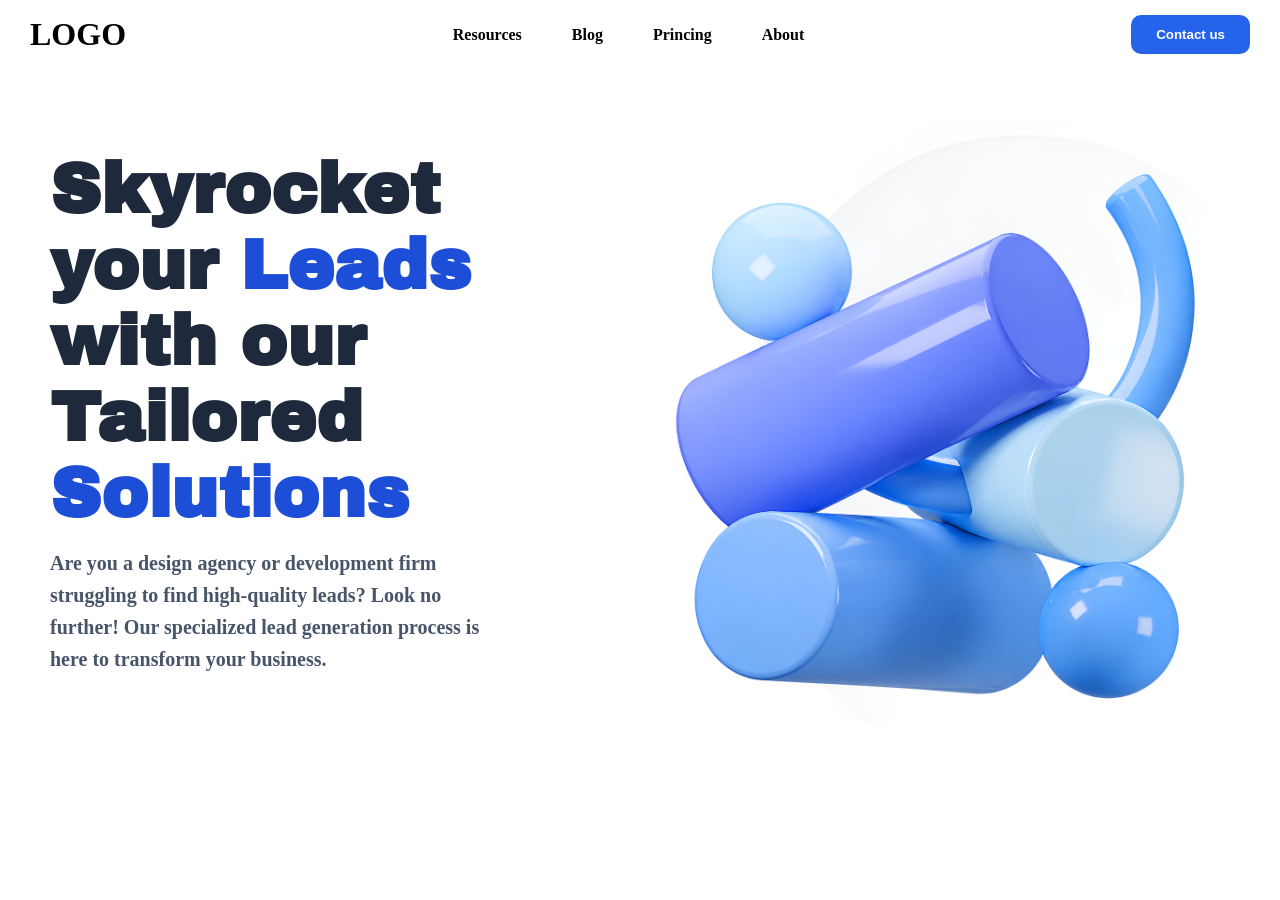
<file: atividade01-site/index.html>
<!DOCTYPE html>
<html lang="pt-br">
<head>
    <meta charset="UTF-8">
    <meta name="viewport" content="width=device-width, initial-scale=1.0">
    <title>atividade01-site</title>
    <link rel="stylesheet" href="css/style.css">
    
</head>
<body>
    <header class="cabecalho">
    <div class="logo">
        <h1>LOGO</h1>
    </div>

    <!-- ESTRUTURA DO MENU -->
    <nav class="menu">
        <ul>
            <li><a href="#">Resources</a></li>
            <li><a href="#">Blog</a></li>
            <li><a href="#">Princing</a></li>
            <li><a href="#">About</a></li>
        </ul>
    </nav>

    <button>Contact us</button>

    </header>

    <section class="secao-sobre">
    <!-- Aqui dentro vamos colocar a caixa da imagem e a caixa de texto -->
         <!-- Caixa da Imagem -->
         
         <!-- Caixa do Texto -->
         <div class="caixa-texto">
             <h1>Skyrocket your <span>Leads</span> with our Tailored <span>Solutions</span></h1>
             <p>
                Are you a design agency or development firm struggling to 
                find high-quality leads? Look no further! Our specialized lead 
                generation process is here to transform your business.
             </p>
            </div>
            
            <div class="caixa-imagem">
                <!-- Salve uma imagem na pasta img e coloque o nome dela aqui embaixo: -->
                <img src="img/Imagem1.png" alt="Imagem do nosso projeto">
            </div>
        </section>

    <script src="js/script.js"></script>
</body>
</html>
</file>
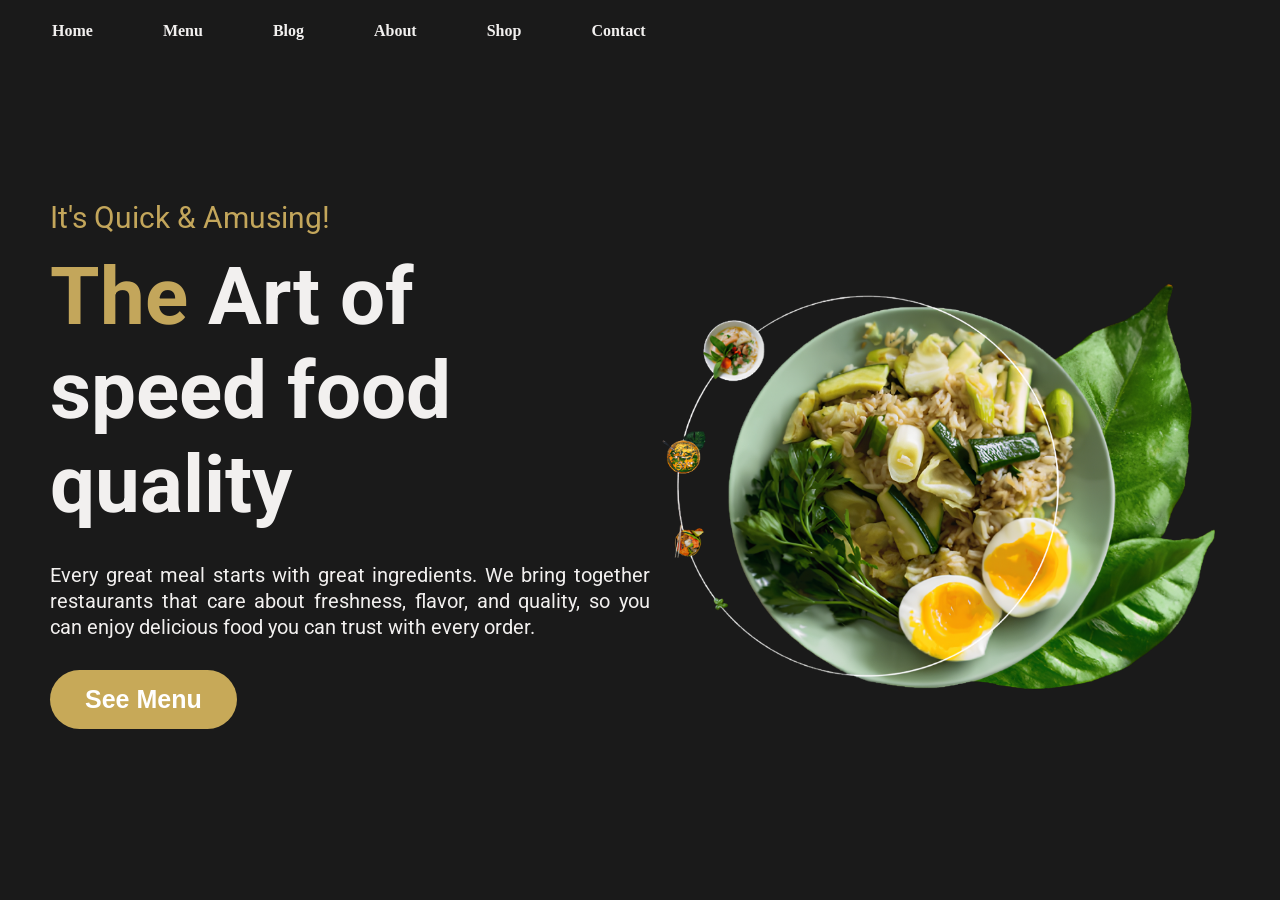
<file: atividade02-site/index.html>
<!DOCTYPE html>
<html lang="pt-br">
<head>
    <meta charset="UTF-8">
    <meta name="viewport" content="width=device-width, initial-scale=1.0">
    <title>atividade02-site</title>
    <link rel="stylesheet" href="css/style.css">
    
</head>
<body>
    <header class="cabecalho">

    <!-- ESTRUTURA DO MENU -->
    <nav class="menu">
        <ul>
            <li><a href="#">Home</a></li>
            <li><a href="#">Menu</a></li>
            <li><a href="#">Blog</a></li>
            <li><a href="#">About</a></li>
            <li><a href="#">Shop</a></li>
            <li><a href="#">Contact</a></li>
        </ul>
    </nav>

    </header>

    <section class="secao-sobre">
    <!-- Aqui dentro vamos colocar a caixa da imagem e a caixa de texto -->
    
    <!-- Caixa do Texto -->
    <div class="caixa-texto">
        <p>It's Quick & Amusing!</p>

        <h1><span>The</span> Art of speed food quality</h1>

        <h2>Every great meal starts with great ingredients. We bring together
           restaurants that care about freshness, flavor, and quality, so you
           can enjoy delicious food you can trust with every order. 
        </h2>

        <button>See Menu</button>
    </div>

    <!-- Caixa da Imagem -->
    <div class="caixa-imagem">
        <!-- Salve uma imagem na pasta img e coloque o nome dela aqui embaixo: -->
        <img src="img/Imagem2.png" alt="Lamen">
    </div>

    </section>

    <script src="js/script.js"></script>
</body>
</html>
</file>
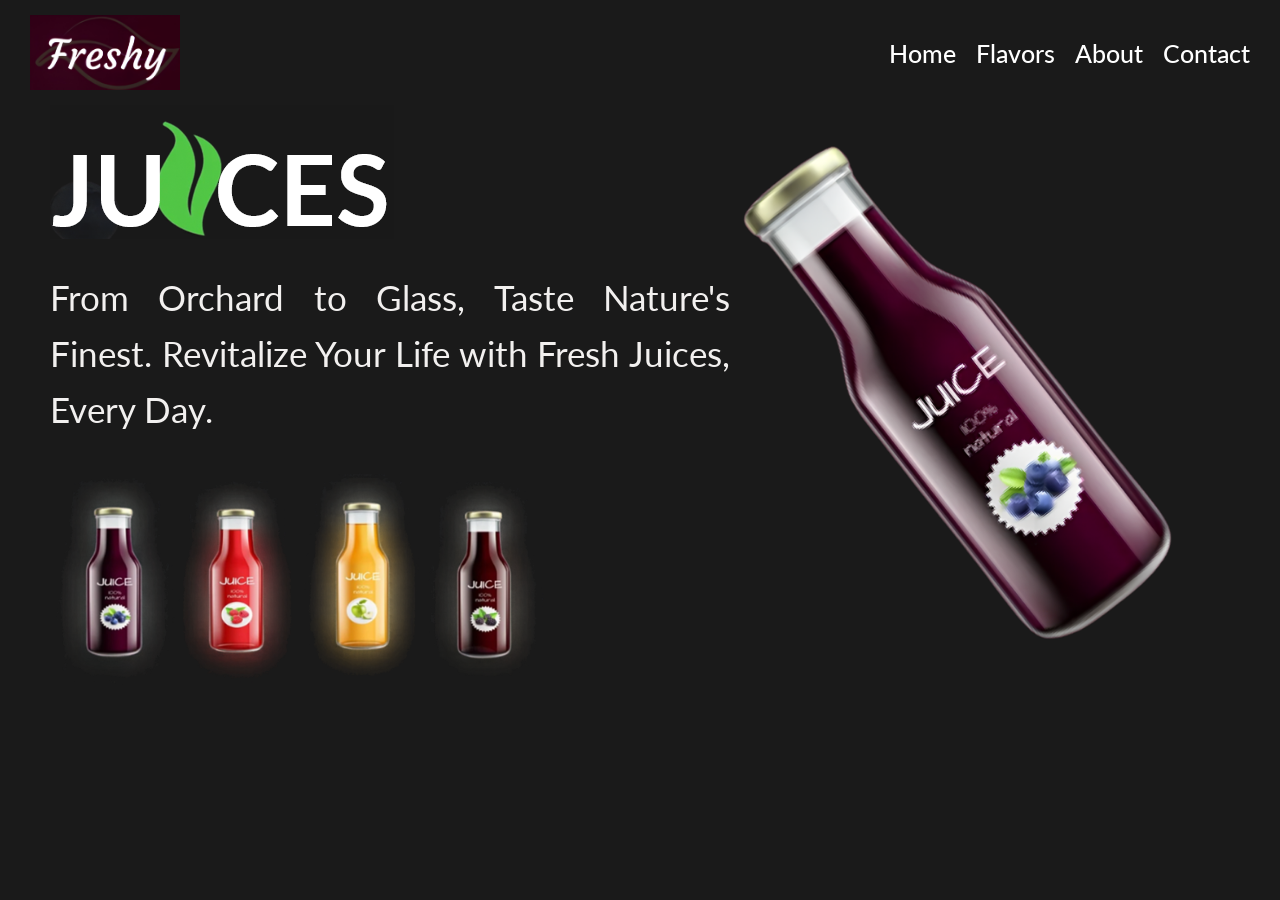
<file: atividade03-site/index.html>
<!DOCTYPE html>
<html lang="pt-br">

<head>
    <meta charset="UTF-8">
    <meta name="viewport" content="width=device-width, initial-scale=1.0">
    <title>atividade03-site</title>
    <link rel="stylesheet" href="css/style.css">

</head>

<body>
    <header class="cabecalho">
        <div class="logo">
            <img src="img/Imagem3.png" alt="Logo"> <!-- Pode usar qualquer imagem salva na pasta img/ -->
        </div>

        <!-- ESTRUTURA DO MENU -->
        <nav class="menu">
            <ul>
                <li><a href="#">Home</a></li>
                <li><a href="#">Flavors</a></li>
                <li><a href="#">About</a></li>
                <li><a href="#">Contact</a></li>
            </ul>
        </nav>

    </header>

    <section class="secao-sobre">
        <!-- Aqui dentro vamos colocar a caixa da imagem e a caixa de texto -->

        <!-- Caixa do Texto -->
        <div class="caixa-texto">
            <img src="img/Captura de tela 2026-10-09 154636.png" alt="">

            <h2>From Orchard to Glass, Taste Nature's
                Finest. Revitalize Your Life with Fresh Juices,
                Every Day.
            </h2>

            <div class="juice">
                <img src="img/juice1.png" alt="um">
                <img src="img/juice2.png" alt="dois">
                <img src="img/juice3.png" alt="tres">
                <img src="img/juice4.png" alt="quatro">
            </div>
        </div>

        <!-- Caixa da Imagem -->
        <div class="caixa-imagem">
            <!-- Salve uma imagem na pasta img e coloque o nome dela aqui embaixo: -->
            <img src="img/Imagem4.png" alt="Imagem do nosso projeto">

        </div>

    </section>

    <script src="js/script.js"></script>
</body>

</html>
</file>
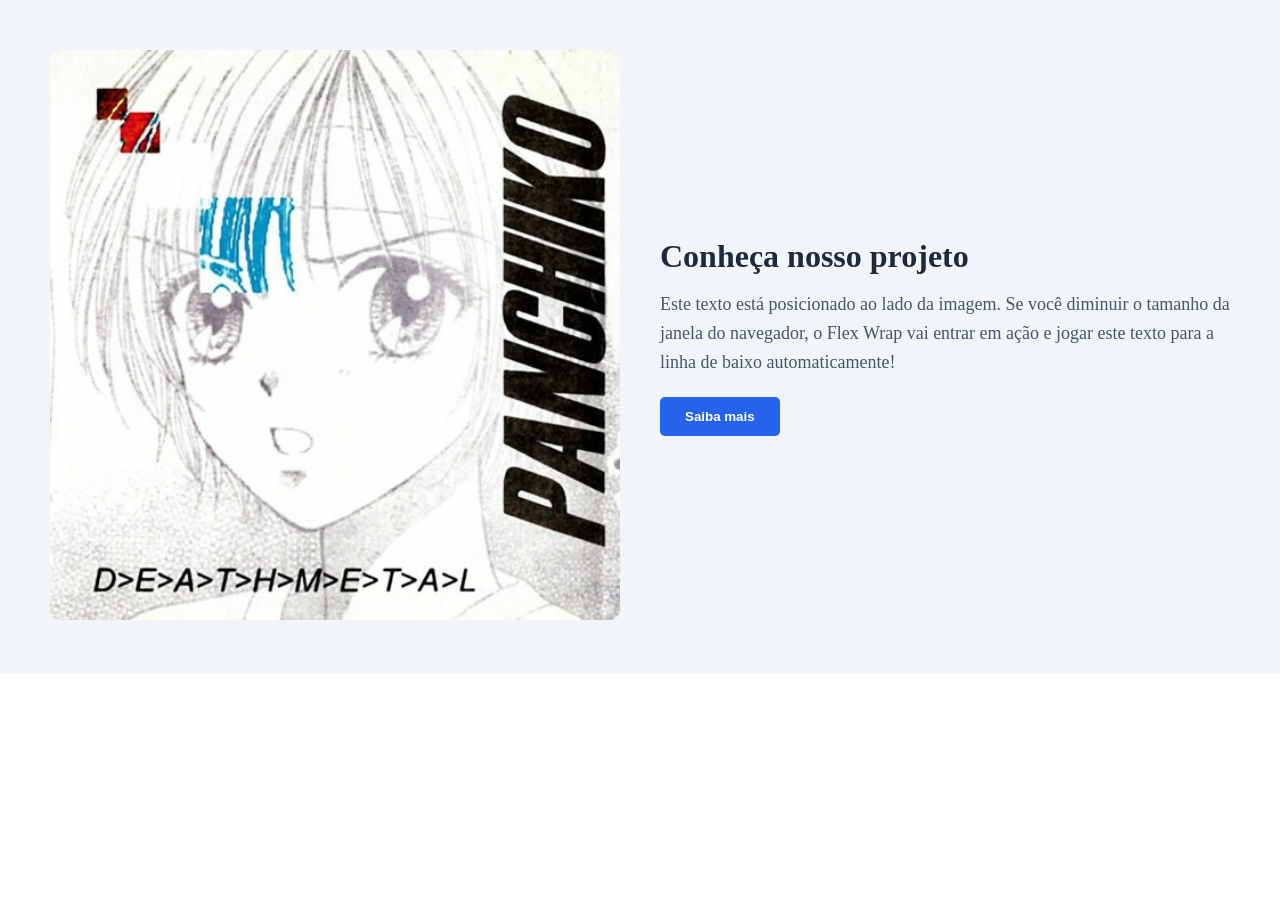
<file: texto_imagem-texto/index.html>
<!DOCTYPE html>
<html lang="pt-br">
<head>
    <meta charset="UTF-8">
    <meta name="viewport" content="width=device-width, initial-scale=1.0">
    <title>texto_imagem-texto</title>
    <link rel="stylesheet" href="css/style.css">
    
</head>
<body>
    <section class="secao-sobre">
    <!-- Aqui dentro vamos colocar a caixa da imagem e a caixa de texto -->
         <!-- Caixa da Imagem -->
    <div class="caixa-imagem">
        <!-- Salve uma imagem na pasta img e coloque o nome dela aqui embaixo: -->
        <img src="img/panchiko.jpg" alt="Imagem do nosso projeto">
    </div>

        <!-- Caixa do Texto -->
    <div class="caixa-texto">
        <h2>Conheça nosso projeto</h2>
        <p>Este texto está posicionado ao lado da imagem. Se você diminuir o tamanho da janela do navegador, o Flex Wrap vai entrar em ação e jogar este texto para a linha de baixo automaticamente!</p>
        <button>Saiba mais</button>
    </div>

    </section>

    <script src="js/script.js"></script>
</body>
</html>
</file>
<file: atividade01-site/css/style.css>
@import url('https://fonts.googleapis.com/css2?family=Archivo+Black&display=swap');

* {
    margin: 0;
    padding: 0;
    box-sizing: border-box;
}

body {
    /* tira a barra de scroll da horizontal */
    overflow-x: hidden;
    overflow-y: hidden;
}

/* Caixa principal que segura a imagem e o texto */
.secao-sobre {
    background-color: #fff; /* Fundo cinza bem clarinho */
    padding: 50px;

    /* A MÁGICA DO ALINHAMENTO */
    display: flex;
    align-items: center;    /* Alinha a altura no meio */
    justify-content: center; /* Centraliza tudo na tela */
    gap: 40px;              /* Espaço entre a imagem e o texto */

    /* A MÁGICA DO CELULAR (Responsividade) */
    /* Se a tela for pequena e os itens não couberem, jogue para a linha de baixo! */
    flex-wrap: wrap;
}

/* Configurando a caixa da imagem */
.caixa-imagem {
    flex: 1;          /* Cresce e divide o espaço com o texto */
    min-width: 300px; /* Se a tela for menor que 300px, ele pula de linha! */
    display: flex;
    justify-content: center;
    align-items: center;
}

/* Arrumando a imagem para caber certinho dentro da caixa dela */
.caixa-imagem img {
    width: 550px;         /* Ocupa 100% do espaço da caixa dela */
    border-radius: 10px; /* Deixa as bordas arredondadas */
}

/* Configurando a caixa do texto com a mesma regra da imagem */
.caixa-texto {
    flex: 1;          /* Cresce e divide o espaço com a imagem */
    min-width: 300px; /* O limite antes de quebrar a linha */
}

/* Deixando o texto com visual profissional */
.caixa-texto h1 {
    
    color: #1e293b;
    font-size: 70px;
    margin-bottom: 15px;

    &
    span {
        background-color: #FFF;
        color: #1d4ed8;
    }

    font-family: "Archivo Black", sans-serif;
}

.caixa-texto p {
    color: #475569;
    line-height: 1.6; /* Aumenta o espaço entre as linhas do texto */
    font-size: 20px;
    margin-bottom: 20px;
    max-width: 80%;
    font-weight: bold;
}

/* Estilizando o botão */
.cabecalho button {
    background-color: #2563eb;
    color: white;
    padding: 12px 25px;
    border: none;
    border-radius: 10px;
    font-weight: bold;
    cursor: pointer;
}

.cabecalho button:hover {
    background-color: #1d4ed8; /* Escurece o botão ao passar o mouse */
}

/* Transforma os itens da lista <ul> em uma linha horizontal */
.menu ul {
    list-style: none; /* Remove as bolinhas do HTML */
    display: flex;     /* Coloca os itens lado a lado */
    gap: 50px;         /* Espaço entre um link e outro */
}

.cabecalho {
    background-color: #FFF;
    padding: 15px 30px;
    width: 100%;

    /* ADICIONE ESTAS DUAS LINHAS: */
    display: flex;
    justify-content: space-between; /* Empurra a logo pra esquerda e o menu pra direita */
    align-items: center;            /* Alinha os dois perfeitamente na vertical */
}

/* Tira o sublinhado e define a cor dos links */
.menu a {
    color: #000;
    text-decoration: none; /* Tira o sublinhado */
    font-weight: 900;
    transition: 0.3s;      /* Deixa a mudança de cor suave */
}

/* O que acontece quando passa o ponteiro do mouse por cima do link */
.menu a:hover {
    color: #38bdf8; /* Muda para azul claro */
}
</file>
<file: atividade02-site/css/style.css>
@import url('https://fonts.googleapis.com/css2?family=Roboto:ital,wght@0,100..900;1,100..900&display=swap');
* {
    margin: 0;
    padding: 0;
    box-sizing: border-box;
}

body {
    /* tira a barra de scroll da horizontal */
    overflow-x: hidden;
    overflow-y: hidden;
     background-color: #1a1a1a;
}

/* Caixa principal que segura a imagem e o texto */
.secao-sobre {
    background-color: #1a1a1a; /* Fundo cinza bem clarinho */
    padding-inline: 50px;
    height: 90vh;

    /* A MÁGICA DO ALINHAMENTO */
    display: flex;
    align-items: center;    /* Alinha a altura no meio */
    justify-content: center;/* Centraliza tudo na tela */
    gap: 40px;              /* Espaço entre a imagem e o texto */

    /* A MÁGICA DO CELULAR (Responsividade) */
    /* Se a tela for pequena e os itens não couberem, jogue para a linha de baixo! */
    flex-wrap: wrap;
}

/* Configurando a caixa do texto com a mesma regra da imagem */
.caixa-texto {
    flex: 1;          /* Cresce e divide o espaço com a imagem */
    min-width: 300px; /* O limite antes de quebrar a linha */
}

/* Deixando o texto com visual profissional */
.caixa-texto h1 {
    color: #F2F0EF;
    font-size: 80px;
    margin-bottom: 15px;

    &
    span {
        color: #c3a65b;
    }

    font-family: "Roboto", sans-serif;
}

.caixa-texto p {
    color: #c3a65b;
    line-height: 0.8; /* Aumenta o espaço entre as linhas do texto */
    font-size: 30px;
    margin-bottom: 20px;

    font-family: "Roboto", sans-serif;
}

.caixa-texto h2 {
    color: #F2F0EF;
    font-size: 20px;
    margin-bottom: 20px;
    line-height: 1.3;
    width: 600px;
    text-align: justify;
    margin-top: 30px;
    margin-bottom: 30px;
    font-weight: normal;
    
    
    font-family: "Roboto", sans-serif;
}

/* Estilizando o botão */
.caixa-texto button {
    background-color: #c7a958;
    color: white;
    padding: 15px 35px;
    border: none;
    border-radius: 50px;
    font-weight: bold;
    cursor: pointer;
    font-size: 25px;
}

.caixa-texto button:hover {
    background-color: #b2984e; /* Escurece o botão ao passar o mouse */
}

/* Configurando a caixa da imagem */
.caixa-imagem {
    flex: 1;          /* Cresce e divide o espaço com o texto */
    min-width: 300px; /* Se a tela for menor que 300px, ele pula de linha! */
    display: flex;
    align-items: center;
    justify-content: center;
}

/* Arrumando a imagem para caber certinho dentro da caixa dela */
.caixa-imagem img {
    width: 100%;         /* Ocupa 100% do espaço da caixa dela */
    border-radius: 10px; /* Deixa as bordas arredondadas */
}

.menu {
    padding: 10px;
}

/* Transforma os itens da lista <ul> em uma linha horizontal */
.menu ul {
    list-style: none; /* Remove as bolinhas do HTML */
    display: flex;     /* Coloca os itens lado a lado */
    gap: 50px;         /* Espaço entre um link e outro */
}

.cabecalho {
    padding: 12px 32px;
    width: 100%;

    /* ADICIONE ESTAS DUAS LINHAS: */
    display: flex;
    justify-content: space-between; /* Empurra a logo pra esquerda e o menu pra direita */
    align-items: center;            /* Alinha os dois perfeitamente na vertical */
}

/* Tira o sublinhado e define a cor dos links */
.menu a {
    padding: 10px;
    color: #F2F0EF;
    text-decoration: none; /* Tira o sublinhado */
    font-weight: 900;
    transition: 0.3s;      /* Deixa a mudança de cor suave */
}

/* O que acontece quando passa o ponteiro do mouse por cima do link */
.menu a:hover {
    color: #7d7f7b; /* Muda para azul claro */
}
</file>
<file: atividade03-site/css/style.css>
@import url('https://fonts.googleapis.com/css2?family=Lato:ital,wght@0,100;0,300;0,400;0,700;0,900;1,100;1,300;1,400;1,700;1,900&display=swap');

* {
    margin: 0;
    padding: 0;
    box-sizing: border-box;
}

body {
    /* tira a barra de scroll da horizontal */
    overflow-x: hidden;
    overflow-y: hidden;
     background-color: #1a1a1a;
}

/* Coloca a imagem e o texto da logo lado a lado */
.logo {
    display: flex;
    align-items: center; /* Alinha na altura certinha */
    gap: 10px;           /* Espaço entre a imagem e a palavra */
    color: #ffffff;
    font-weight: bold;
    font-size: 20px;
}

/* Controla o tamanho da imagem da logo para não quebrar a tela */
.logo img {
    width: 150px;
    height: 75px;
}

/* Transforma os itens da lista <ul> em uma linha horizontal */
.menu ul {
    list-style: none; /* Remove as bolinhas do HTML */
    display: flex;     /* Coloca os itens lado a lado */
    gap: 20px;         /* Espaço entre um link e outro */
    font-size: 25px;

    font-family: "Lato", sans-serif;
}

.cabecalho {
    padding: 15px 30px;
    width: 100%;

    /* ADICIONE ESTAS DUAS LINHAS: */
    display: flex;
    justify-content: space-between; /* Empurra a logo pra esquerda e o menu pra direita */
    align-items: center;            /* Alinha os dois perfeitamente na vertical */
}

/* Tira o sublinhado e define a cor dos links */
.menu a {
    color: #ffffff;
    text-decoration: none; /* Tira o sublinhado */
    font-weight: 500;
    transition: 0.3s;      /* Deixa a mudança de cor suave */
}

/* O que acontece quando passa o ponteiro do mouse por cima do link */
.menu a:hover {
    color: #38bdf8; /* Muda para azul claro */
}

/* Caixa principal que segura a imagem e o texto */
.secao-sobre {
    padding: 0 50px;
    padding-inline: 50px;

    /* A MÁGICA DO ALINHAMENTO */
    display: flex;
    align-items: center;    /* Alinha a altura no meio */
    justify-content: center;/* Centraliza tudo na tela */
    gap: 40px;              /* Espaço entre a imagem e o texto */

    /* A MÁGICA DO CELULAR (Responsividade) */
    /* Se a tela for pequena e os itens não couberem, jogue para a linha de baixo! */
    flex-wrap: wrap;
}

/* Configurando a caixa do texto com a mesma regra da imagem */
.caixa-texto {
    flex: 1;          /* Cresce e divide o espaço com a imagem */
    min-width: 300px; /* O limite antes de quebrar a linha */
}

/* Deixando o texto com visual profissional */
.caixa-texto h1 {
    color: #1e293b;
    font-size: 32px;
    margin-bottom: 15px;
}

.caixa-texto h2 {
    color: #F2F0EF;
    line-height: 1.6; /* Aumenta o espaço entre as linhas do texto */
    font-size: 35px;
    width: 680px;
    text-align: justify;
    margin-top: 30px;
    margin-bottom: 30px;
    font-weight: normal;

    font-family: "Lato", sans-serif;
}

/* Configurando a caixa da imagem */
.caixa-imagem {
    flex: 1;          /* Cresce e divide o espaço com o texto */
    min-width: 300px; /* Se a tela for menor que 300px, ele pula de linha! */
    display: flex;
    align-items: center;
    justify-content: center;
}

/* Arrumando a imagem para caber certinho dentro da caixa dela */
.caixa-imagem img {
    width: 475px;         /* Ocupa 100% do espaço da caixa dela */
    border-radius: 10px; /* Deixa as bordas arredondadas */
}

.caixa-texto img {
    display: flex;
    justify-content: space-between;
    align-items: center;
}

.juice {
    display: flex;
    
}

.juice img {
    width: 125px;
}
</file>
<file: texto_imagem-texto/css/style.css>
* {
    margin: 0;
    padding: 0;
    box-sizing: border-box;
}

/* Caixa principal que segura a imagem e o texto */
.secao-sobre {
    background-color: #f1f5f9; /* Fundo cinza bem clarinho */
    padding: 50px;

    /* A MÁGICA DO ALINHAMENTO */
    display: flex;
    align-items: center;    /* Alinha a altura no meio */
    justify-content: center;/* Centraliza tudo na tela */
    gap: 40px;              /* Espaço entre a imagem e o texto */

    /* A MÁGICA DO CELULAR (Responsividade) */
    /* Se a tela for pequena e os itens não couberem, jogue para a linha de baixo! */
    flex-wrap: wrap;
}

/* Configurando a caixa da imagem */
.caixa-imagem {
    flex: 1;          /* Cresce e divide o espaço com o texto */
    min-width: 300px; /* Se a tela for menor que 300px, ele pula de linha! */
}

/* Arrumando a imagem para caber certinho dentro da caixa dela */
.caixa-imagem img {
    width: 100%;         /* Ocupa 100% do espaço da caixa dela */
    border-radius: 10px; /* Deixa as bordas arredondadas */
}

/* Configurando a caixa do texto com a mesma regra da imagem */
.caixa-texto {
    flex: 1;          /* Cresce e divide o espaço com a imagem */
    min-width: 300px; /* O limite antes de quebrar a linha */
}

/* Deixando o texto com visual profissional */
.caixa-texto h2 {
    color: #1e293b;
    font-size: 32px;
    margin-bottom: 15px;
}

.caixa-texto p {
    color: #475569;
    line-height: 1.6; /* Aumenta o espaço entre as linhas do texto */
    font-size: 18px;
    margin-bottom: 20px;
}

/* Estilizando o botão */
.caixa-texto button {
    background-color: #2563eb;
    color: white;
    padding: 12px 25px;
    border: none;
    border-radius: 5px;
    font-weight: bold;
    cursor: pointer;
}

.caixa-texto button:hover {
    background-color: #1d4ed8; /* Escurece o botão ao passar o mouse */
}
</file>
